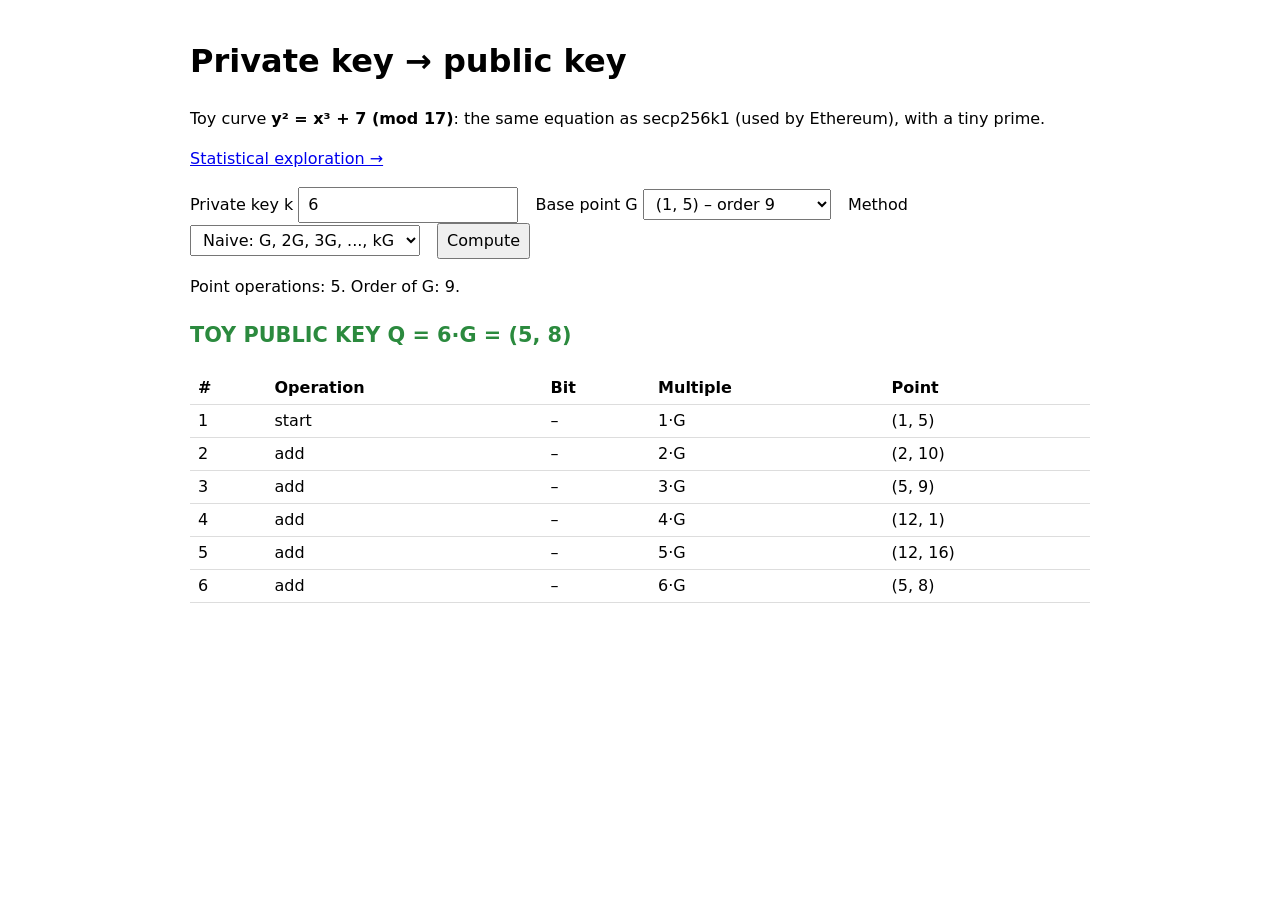
<file: hw1/index.html>
<!DOCTYPE html>
<html lang="en">
<head>
  <meta charset="UTF-8">
  <meta name="viewport" content="width=device-width, initial-scale=1.0">
  <title>Toy Elliptic Curve: Private Key to Public Key</title>
  <link rel="stylesheet" href="style.css">
</head>
<body>
  <h1>Private key → public key</h1>
  <p>Toy curve <b>y² = x³ + 7 (mod 17)</b>: the same equation as secp256k1 (used by Ethereum), with a tiny prime.</p>
  <p><a href="stats.html">Statistical exploration →</a></p>

  <label>Private key k <input type="number" id="k" min="1" value="6"></label>
  <label>Base point G <select id="base"></select></label>
  <label>Method
    <select id="method">
      <option value="naive">Naive: G, 2G, 3G, ..., kG</option>
      <option value="double">Double-and-add</option>
    </select>
  </label>
  <button id="compute">Compute</button>

  <p id="error" class="error"></p>
  <p id="info"></p>
  <p id="result" class="result"></p>

  <table id="steps">
    <thead><tr><th>#</th><th>Operation</th><th>Bit</th><th>Multiple</th><th>Point</th></tr></thead>
    <tbody></tbody>
  </table>

  <script src="curve.js"></script>
  <script src="app.js"></script>
</body>
</html>
</file>
<file: hw1/style.css>
body {
  font-family: system-ui, sans-serif;
  max-width: 900px;
  margin: 0 auto;
  padding: 16px;
  line-height: 1.5;
}
label { margin-right: 12px; }
input, select, button { font: inherit; padding: 4px 8px; }
.error { color: #c92a2a; }
.result { font-size: 1.3em; font-weight: bold; color: #2b8a3e; }
table { border-collapse: collapse; width: 100%; }
th, td { border-bottom: 1px solid #ddd; padding: 4px 8px; text-align: left; }
canvas { max-height: 300px; margin-bottom: 8px; }
section { margin-bottom: 32px; }
</file>
